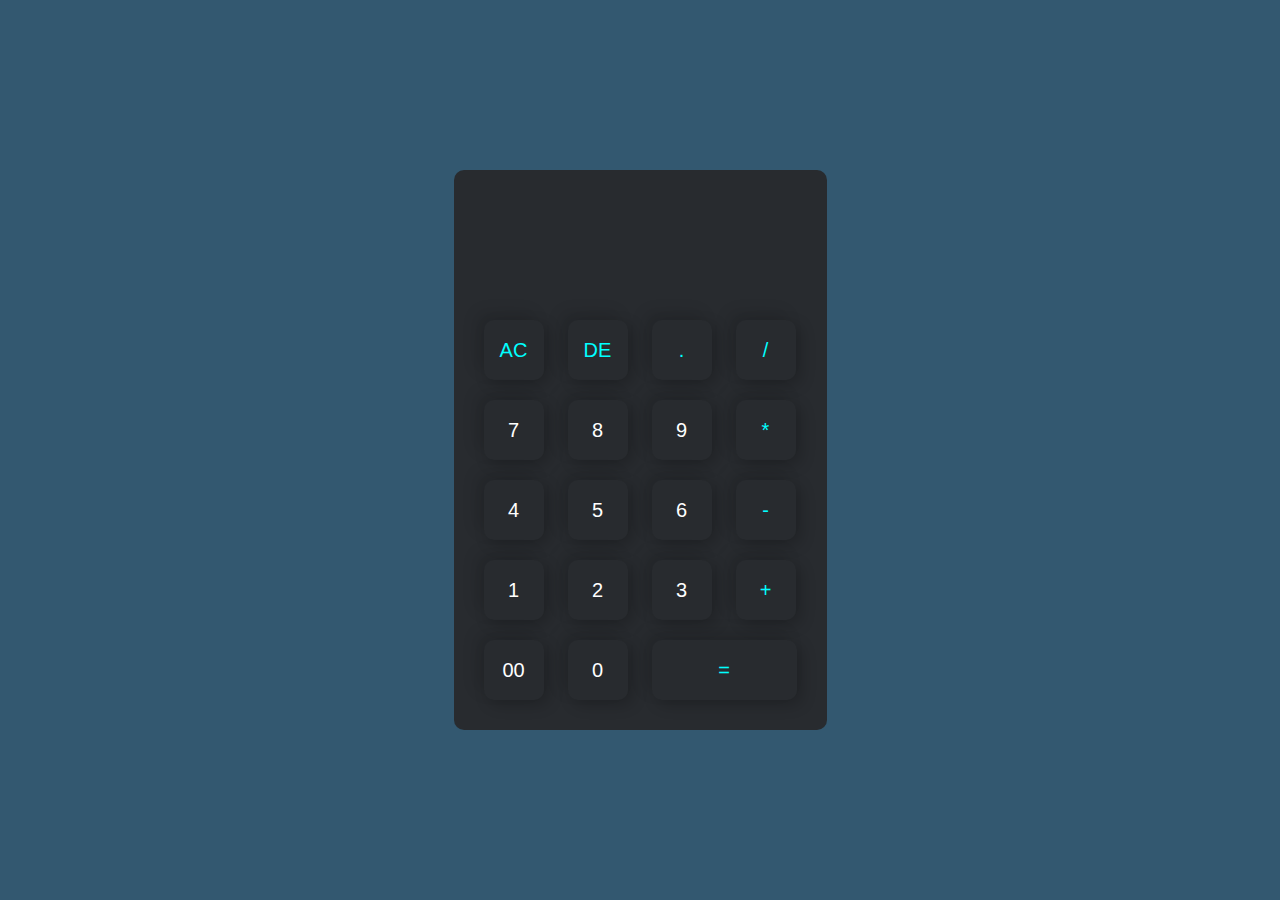
<file: Calculator/index.html>
<!DOCTYPE html>
<html lang="en">
<head>
    <meta charset="UTF-8">
    <meta name="viewport" content="width=device-width, initial-scale=1.0">
    <title>Calcuator</title>
    <link rel="stylesheet" href="style.css">
</head>
<body>
    <div class="container">
        <div class="calculator">
            <form action="">
                <div class="display">
                    <input type="text" name = "display">    
                </div>
                <div>
                    <input type="button" value="AC" onclick = "display.value = ''" class="operator">
                    <input type="button" value="DE" onclick = "display.value = display.value.toString().slice(0,-1)" class="operator">
                    <input type="button" value="."  onclick = "display.value += '.'" class="operator">
                    <input type="button" value="/"  onclick = "display.value += '/'" class="operator">
                </div>
                <div>
                    <input type="button" value="7" onclick = "display.value += '7'">
                    <input type="button" value="8" onclick = "display.value += '8'">
                    <input type="button" value="9" onclick = "display.value += '9'">
                    <input type="button" value="*" onclick = "display.value += '*'" class="operator">
                </div>
                <div>
                    <input type="button" value="4" onclick = "display.value += '4'">
                    <input type="button" value="5" onclick = "display.value += '5'">
                    <input type="button" value="6" onclick = "display.value += '6'">
                    <input type="button" value="-" onclick = "display.value += '-'" class="operator">
                </div>
                <div>
                    <input type="button" value="1" onclick = "display.value += '1'">
                    <input type="button" value="2" onclick = "display.value += '2'">
                    <input type="button" value="3" onclick = "display.value += '3'">
                    <input type="button" value="+" onclick = "display.value += '+'" class="operator">
                </div>
                <div>
                    <input type="button" value="00" onclick = "display.value += '00'">
                    <input type="button" value="0" onclick = "display.value += '0'">
                    <input type="button" value="=" onclick = "display.value = eval(display.value)"class="equal operator">
                </div>
            </form>
        </div>
    </div>
</body>
</html>
</file>
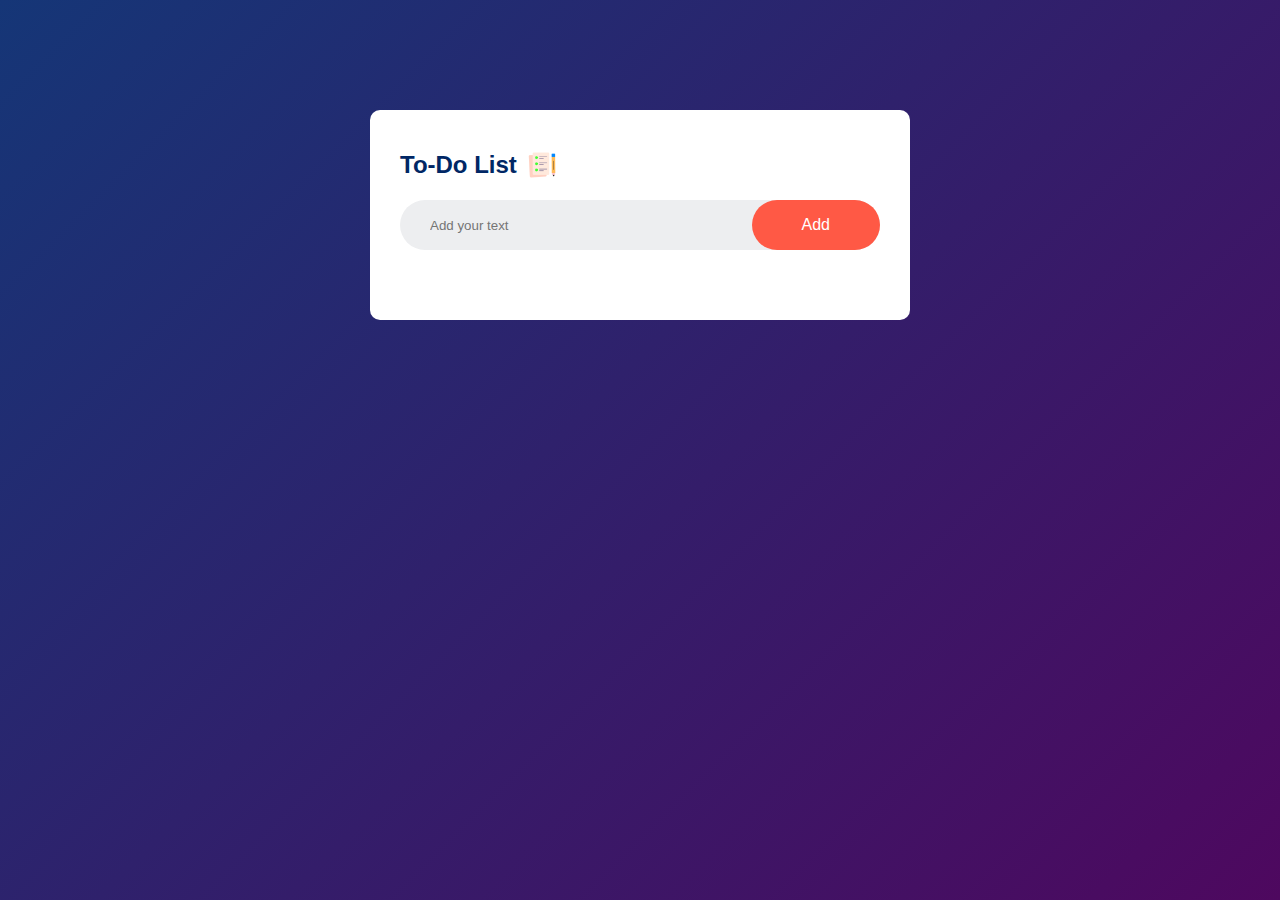
<file: To-Do-List/index.html>
<!DOCTYPE html>
<html lang="en">

<head>
    <meta charset="UTF-8">
    <meta name="viewport" content="width=device-width, initial-scale=1.0">
    <title>To Do List</title>
    <link rel="stylesheet" href="style.css">
</head>

<body>
    <div class="container">
        <div class="todo-app">
            <h2>To-Do List <img src="images/icon.png"></h2>
            <div class="row">
                <input type="text" id="input-box" placeholder="Add your text">
                <button onclick="addTask()">Add</button>
        
            </div>
            <ul id = "list-container">
                <!-- <li class="checked">Task 1 </li>
                <li>Task 2 </li>
                <li>Task 3 </li> -->
            </ul>
        </div>
    </div>
    <script src="script.js"></script>

</body>

</html>
</file>
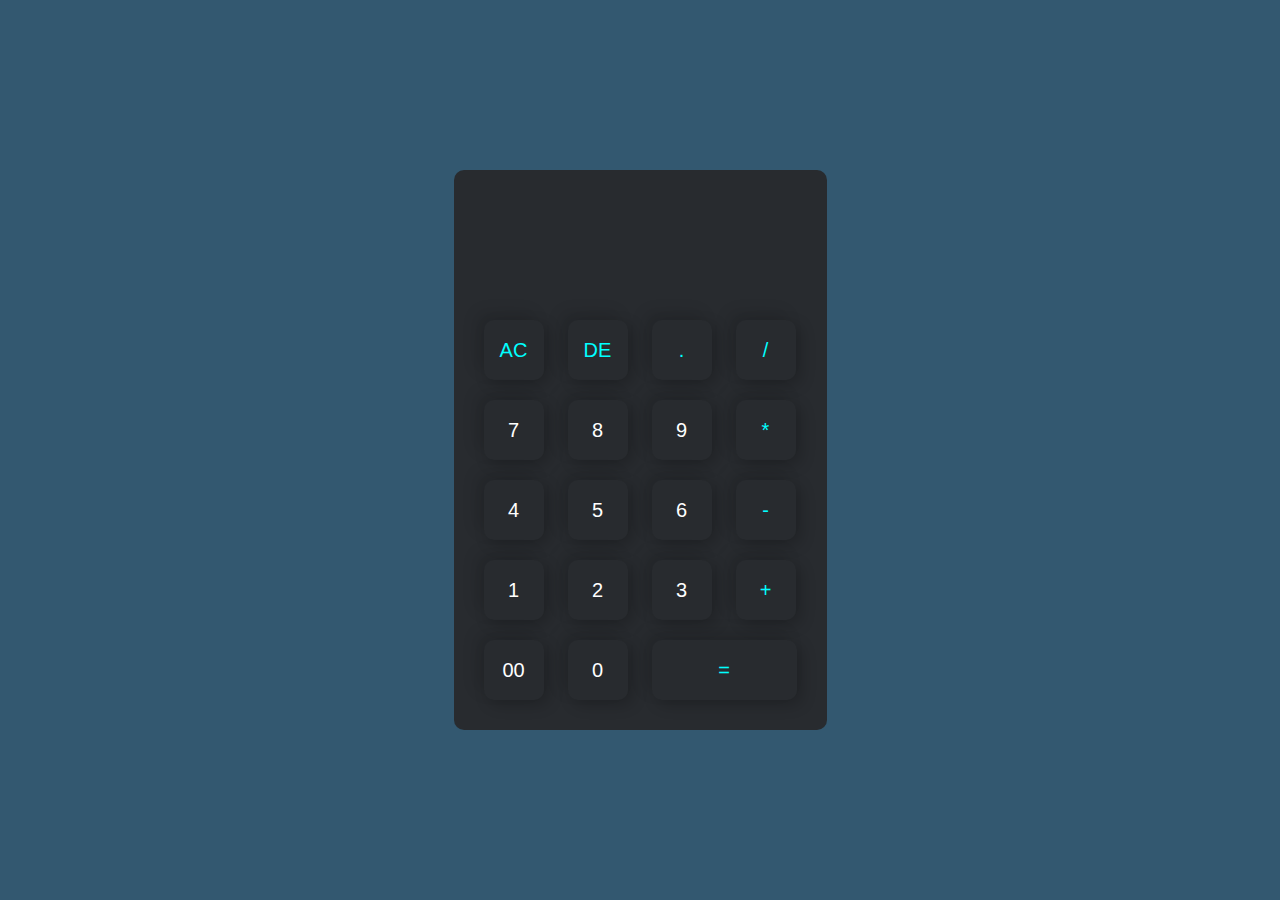
<file: calculator.html>
<!DOCTYPE html>
<html lang="en">
<head>
    <meta charset="UTF-8">
    <meta name="viewport" content="width=device-width, initial-scale=1.0">
    <title>Calcuator</title>
    <link rel="stylesheet" href="calstyle.css">
</head>
<body>
    <div class="container">
        <div class="calculator">
            <form action="">
                <div class="display">
                    <input type="text" name = "display">    
                </div>
                <div>
                    <input type="button" value="AC" onclick = "display.value = ''" class="operator">
                    <input type="button" value="DE" onclick = "display.value = display.value.toString().slice(0,-1)" class="operator">
                    <input type="button" value="."  onclick = "display.value += '.'" class="operator">
                    <input type="button" value="/"  onclick = "display.value += '/'" class="operator">
                </div>
                <div>
                    <input type="button" value="7" onclick = "display.value += '7'">
                    <input type="button" value="8" onclick = "display.value += '8'">
                    <input type="button" value="9" onclick = "display.value += '9'">
                    <input type="button" value="*" onclick = "display.value += '*'" class="operator">
                </div>
                <div>
                    <input type="button" value="4" onclick = "display.value += '4'">
                    <input type="button" value="5" onclick = "display.value += '5'">
                    <input type="button" value="6" onclick = "display.value += '6'">
                    <input type="button" value="-" onclick = "display.value += '-'" class="operator">
                </div>
                <div>
                    <input type="button" value="1" onclick = "display.value += '1'">
                    <input type="button" value="2" onclick = "display.value += '2'">
                    <input type="button" value="3" onclick = "display.value += '3'">
                    <input type="button" value="+" onclick = "display.value += '+'" class="operator">
                </div>
                <div>
                    <input type="button" value="00" onclick = "display.value += '00'">
                    <input type="button" value="0" onclick = "display.value += '0'">
                    <input type="button" value="=" onclick = "display.value = eval(display.value)"class="equal operator">
                </div>
            </form>
        </div>
    </div>
</body>
</html>
</file>
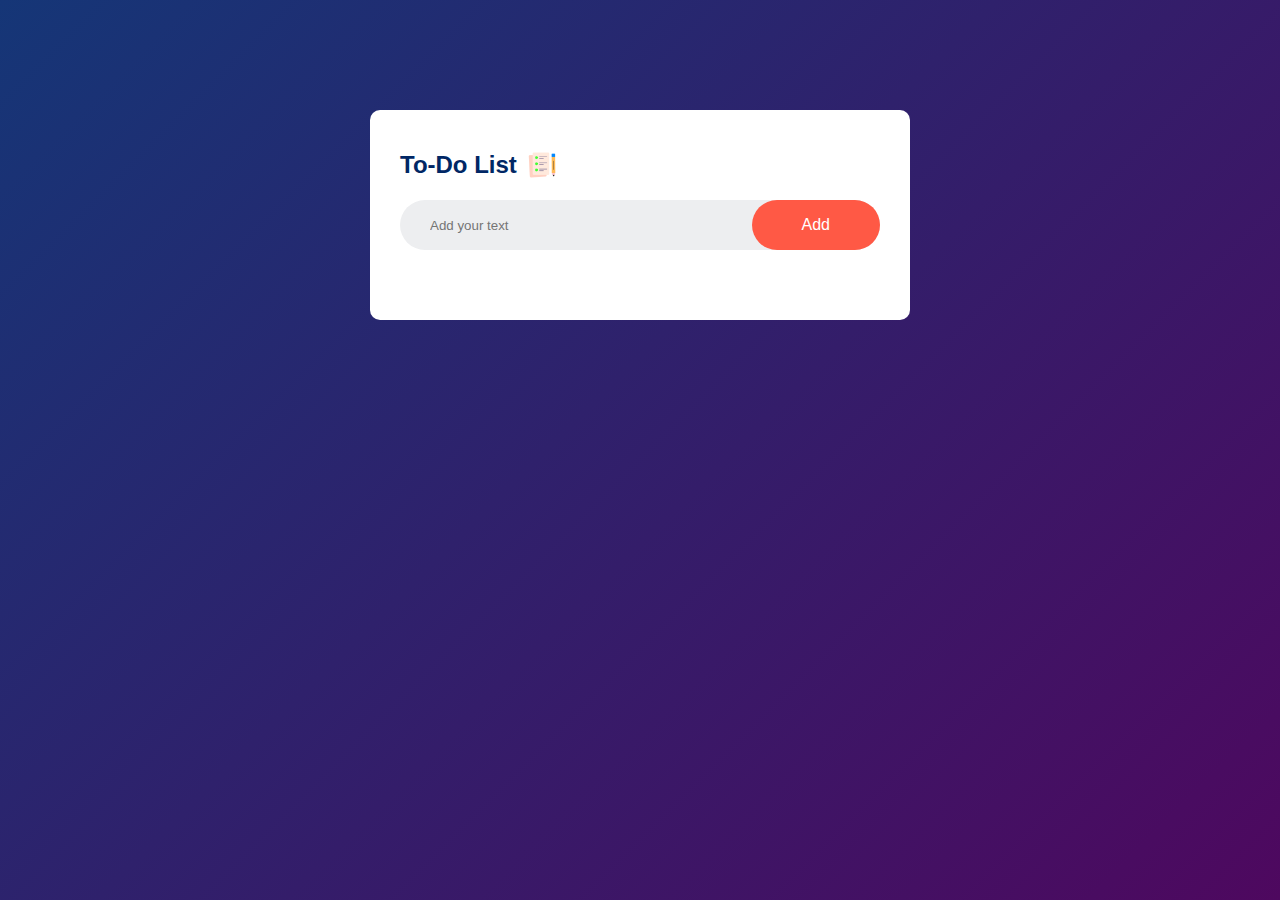
<file: todolist.html>
<!DOCTYPE html>
<html lang="en">

<head>
    <meta charset="UTF-8">
    <meta name="viewport" content="width=device-width, initial-scale=1.0">
    <title>To Do List</title>
    <link rel="stylesheet" href="todolist.css">
</head>

<body>
    <div class="container">
        <div class="todo-app">
            <h2>To-Do List <img src="images/icon.png"></h2>
            <div class="row">
                <input type="text" id="input-box" placeholder="Add your text">
                <button onclick="addTask()">Add</button>
        
            </div>
            <ul id = "list-container">
                <!-- <li class="checked">Task 1 </li>
                <li>Task 2 </li>
                <li>Task 3 </li> -->
            </ul>
        </div>
    </div>
    <script src="todolist.js"></script>

</body>

</html>
</file>
<file: Calculator/style.css>
*{
    margin: 0;
    padding: 0;
    font-size: 'Poppins', sans-serif;
    box-sizing: border-box;
}

.container{
    width: 100%;
    height: 100vh;
    background-color: rgb(51, 88, 112);
    display: flex; /*this three line make the content move in to center*/
    align-items: center; /*this three line make the content move in to center*/
    justify-content: center; /*this three line make the content move in to center*/
}

.calculator{
    background: rgba(39, 36, 36, 0.858);
    padding: 20px;
    border-radius: 10px;
}
.calculator form input{
    border: 0;
    outline: 0;
    width: 60px;
    height: 60px;
    border-radius: 10px;
    box-shadow: -8px -8px 15px rgba(0, 0, 0, 0.1),5px 5px 15px rgba(0, 0, 0, 0.2);
    background: transparent;
    font-size: 20px;
    color: #fff;
    cursor: pointer;
    margin: 10px;
}

form .display{
    display: flex;
    justify-content: flex-end;
    margin: 20px 0
}
form .display input{
    text-align: right;
    flex: 1;
    font-size: 45px;
    box-shadow: none;
}
form input.equal{
    width: 145px;
}
form input.operator{
    color: aqua;
}
</file>
<file: To-Do-List/style.css>
*{
    margin: 0;
    padding: 0;
    font-family: 'poppins',sans-serif;
    box-sizing: border-box;
}
.container{
    width: 100%;
    min-height: 100vh;
    background :linear-gradient(135deg,#153677,#4e085f);
    padding: 10px;
}
.todo-app{
    width: 100%;
    max-width: 540px;
    background: #fff;
    margin: 100px auto 20px;
    padding: 40px 30px 70px;
    border-radius: 10px;
}.todo-app h2{
    color: #002765;
    display: flex;
    align-items: center;
    margin-bottom: 20px;
}
.todo-app h2 img{
    width: 30px;
    margin-left: 10px;
}
.row{
    display: flex;
    align-items: center;
    justify-content: space-around;
    background: #edeef0;
    border-radius: 30px;
    padding-left: 20px;
    margin-bottom: 25x;
}
input{
    flex: 1;
    border: none;
    outline: none;
    background: transparent;
    padding: 10px;
    font-weight: 14px;
}
button{
    border: none;
    outline: none;
    padding: 16px 50px;
    background: #ff5945;
    color: #fff;
    font-size: 16px;
    cursor: pointer;
    border-radius: 40px;
}
ul li{
    list-style: none;
    font-size: 17px;
    padding: 12px 0px 12px 50px;
    user-select: none;
    cursor: pointer;
    position: relative;
}
ul li::before{
    content: '';
    position: absolute;
    height: 28px;
    width: 28px;
    border-radius: 50%;
    background-image: url(images/unchecked.png);
    background-size: cover;
    background-position: center;
    top: 12px;
    left: 8px;
}
ul li.checked{
    color: #555;
    text-decoration: line-through;
}
ul li.checked::before{
    background-image: url(images/checked.png);

}
ul li span {
    position: absolute;
    right: 0;
    top: 5px;
    width: 40px;
    height: 40px;
    font-size: 22px;
    color: #555;
    line-height: 40px;
    text-align: center;
    border-radius: 50%;
}
ul li span:hover{
    background: #edeef0;
}
</file>
<file: calstyle.css>
*{
    margin: 0;
    padding: 0;
    font-size: 'Poppins', sans-serif;
    box-sizing: border-box;
}

.container{
    width: 100%;
    height: 100vh;
    background-color: rgb(51, 88, 112);
    display: flex; /*this three line make the content move in to center*/
    align-items: center; /*this three line make the content move in to center*/
    justify-content: center; /*this three line make the content move in to center*/
}

.calculator{
    background: rgba(39, 36, 36, 0.858);
    padding: 20px;
    border-radius: 10px;
}
.calculator form input{
    border: 0;
    outline: 0;
    width: 60px;
    height: 60px;
    border-radius: 10px;
    box-shadow: -8px -8px 15px rgba(0, 0, 0, 0.1),5px 5px 15px rgba(0, 0, 0, 0.2);
    background: transparent;
    font-size: 20px;
    color: #fff;
    cursor: pointer;
    margin: 10px;
}

form .display{
    display: flex;
    justify-content: flex-end;
    margin: 20px 0
}
form .display input{
    text-align: right;
    flex: 1;
    font-size: 45px;
    box-shadow: none;
}
form input.equal{
    width: 145px;
}
form input.operator{
    color: aqua;
}
</file>
<file: todolist.css>
*{
    margin: 0;
    padding: 0;
    font-family: 'poppins',sans-serif;
    box-sizing: border-box;
}
.container{
    width: 100%;
    min-height: 100vh;
    background :linear-gradient(135deg,#153677,#4e085f);
    padding: 10px;
}
.todo-app{
    width: 100%;
    max-width: 540px;
    background: #fff;
    margin: 100px auto 20px;
    padding: 40px 30px 70px;
    border-radius: 10px;
}.todo-app h2{
    color: #002765;
    display: flex;
    align-items: center;
    margin-bottom: 20px;
}
.todo-app h2 img{
    width: 30px;
    margin-left: 10px;
}
.row{
    display: flex;
    align-items: center;
    justify-content: space-around;
    background: #edeef0;
    border-radius: 30px;
    padding-left: 20px;
    margin-bottom: 25x;
}
input{
    flex: 1;
    border: none;
    outline: none;
    background: transparent;
    padding: 10px;
    font-weight: 14px;
}
button{
    border: none;
    outline: none;
    padding: 16px 50px;
    background: #ff5945;
    color: #fff;
    font-size: 16px;
    cursor: pointer;
    border-radius: 40px;
}
ul li{
    list-style: none;
    font-size: 17px;
    padding: 12px 0px 12px 50px;
    user-select: none;
    cursor: pointer;
    position: relative;
}
ul li::before{
    content: '';
    position: absolute;
    height: 28px;
    width: 28px;
    border-radius: 50%;
    background-image: url(images/unchecked.png);
    background-size: cover;
    background-position: center;
    top: 12px;
    left: 8px;
}
ul li.checked{
    color: #555;
    text-decoration: line-through;
}
ul li.checked::before{
    background-image: url(images/checked.png);

}
ul li span {
    position: absolute;
    right: 0;
    top: 5px;
    width: 40px;
    height: 40px;
    font-size: 22px;
    color: #555;
    line-height: 40px;
    text-align: center;
    border-radius: 50%;
}
ul li span:hover{
    background: #edeef0;
}
</file>
